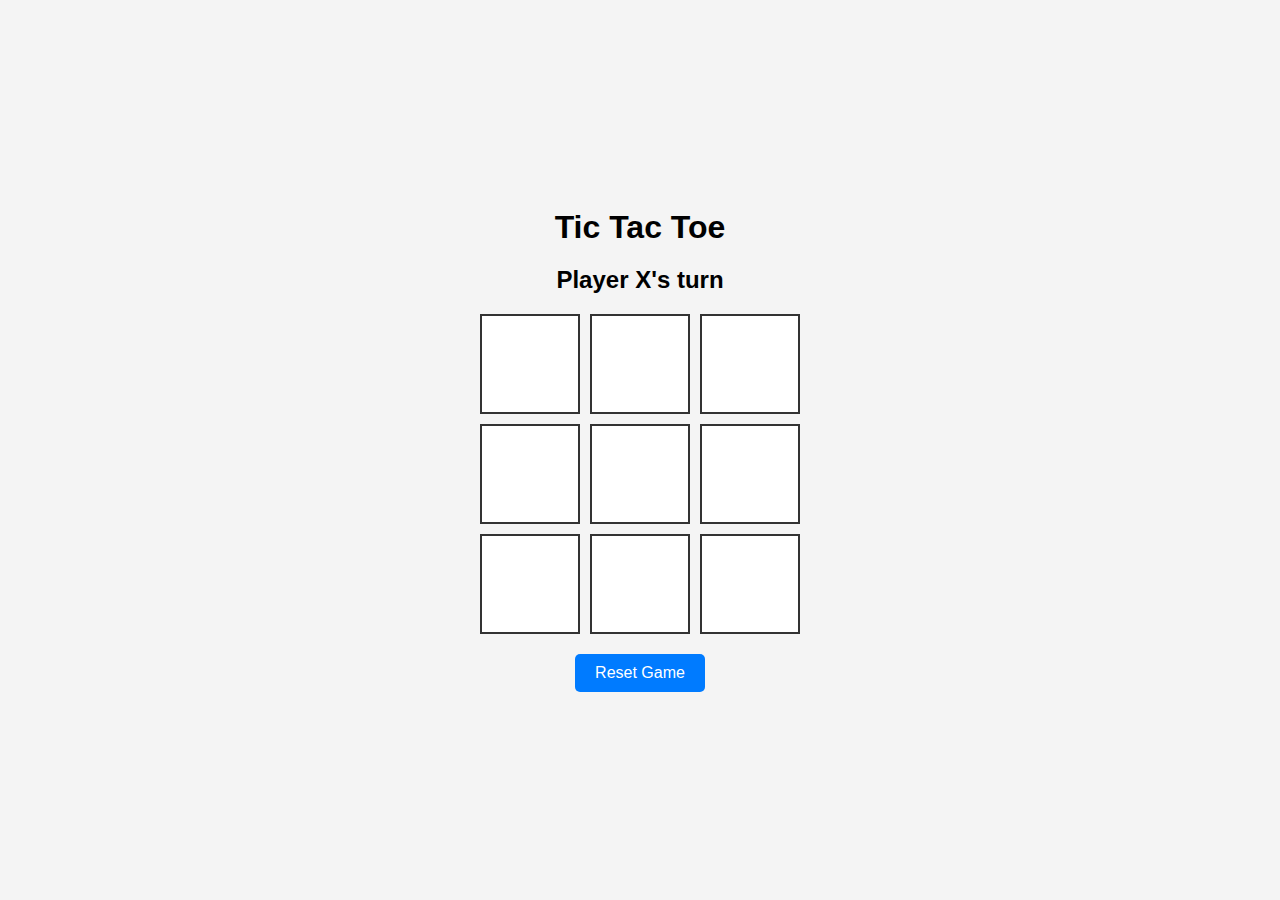
<file: index.html>
<!DOCTYPE html>
<html lang="en">
<head>
  <meta charset="UTF-8">
  <meta name="viewport" content="width=device-width, initial-scale=1.0">
  <title>Tic Tac Toe</title>
  <link rel="stylesheet" href="style.css">
</head>
<body>

  <div class="container">
    <h1>Tic Tac Toe</h1>
    <div id="message" class="message">Player X's turn</div>

    <!-- Tic Tac Toe Board -->
    <div class="board" id="board">
      <div class="cell" onclick="handleClick(0)"></div>
      <div class="cell" onclick="handleClick(1)"></div>
      <div class="cell" onclick="handleClick(2)"></div>
      <div class="cell" onclick="handleClick(3)"></div>
      <div class="cell" onclick="handleClick(4)"></div>
      <div class="cell" onclick="handleClick(5)"></div>
      <div class="cell" onclick="handleClick(6)"></div>
      <div class="cell" onclick="handleClick(7)"></div>
      <div class="cell" onclick="handleClick(8)"></div>
    </div>

    <!-- Reset Button -->
    <button class="reset-btn" onclick="resetGame()">Reset Game</button>
  </div>

  <script src="script.js"></script>
</body>
</html>
</file>
<file: style.css>
* {
    margin: 0;
    padding: 0;
    box-sizing: border-box;
  }
  
  body {
    display: flex;
    justify-content: center;
    align-items: center;
    height: 100vh;
    font-family: Arial, sans-serif;
    background-color: #f4f4f4;
  }
  
  .container {
    text-align: center;
  }
  
  h1 {
    margin-bottom: 20px;
  }
  
  .message {
    margin-bottom: 20px;
    font-size: 24px;
    font-weight: bold;
  }
  
  .board {
    display: grid;
    grid-template-columns: repeat(3, 100px);
    grid-template-rows: repeat(3, 100px);
    gap: 10px;
    justify-content: center;
  }
  
  .cell {
    width: 100px;
    height: 100px;
    background-color: #fff;
    border: 2px solid #333;
    display: flex;
    justify-content: center;
    align-items: center;
    font-size: 48px;
    cursor: pointer;
  }
  
  .cell:hover {
    background-color: #f0f0f0;
  }
  
  .reset-btn {
    margin-top: 20px;
    padding: 10px 20px;
    font-size: 16px;
    cursor: pointer;
    background-color: #007bff;
    color: white;
    border: none;
    border-radius: 5px;
  }
  
  .reset-btn:hover {
    background-color: #0056b3;
  }
</file>
